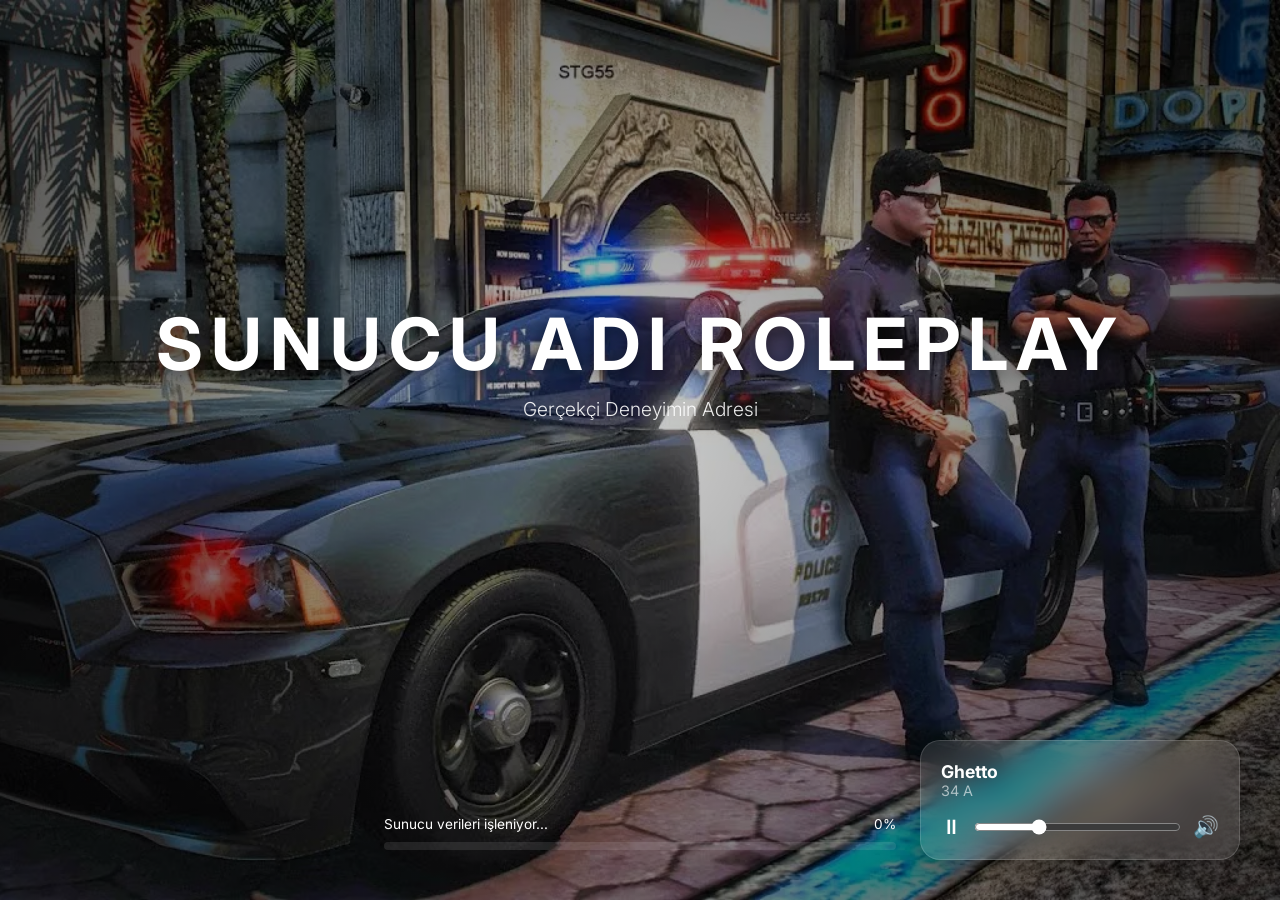
<file: index.html>
<!DOCTYPE html>
<html lang="tr">
<head>
    <meta charset="UTF-8">
    <meta name="viewport" content="width=device-width, initial-scale=1.0">
    <link rel="stylesheet" href="assets/css/style.css">
    <link href="https://fonts.googleapis.com/css2?family=Inter:wght@300;500;700&display=swap" rel="stylesheet">
    <title>Loading Screen</title>
</head>
<body>
    <div class="background"></div>
    <div class="overlay"></div>

    <div class="center-content">
        <h1 id="server-title" class="server-name">YÜKLENİYOR</h1>
        <p id="server-slogan" class="slogan">Lütfen bekleyin...</p>
    </div>

    <div class="music-player">
        <div class="song-info">
            <span id="song-name">Şarkı Adı</span>
            <span id="artist-name">Sanatçı</span>
        </div>
        <div class="controls">
            <button id="play-pause">⏸</button>
            <input type="range" id="volume-slider" min="0" max="1" step="0.01" value="0.5">
            <button id="mute-btn">🔊</button>
        </div>
    </div>

    <div class="loading-container">
        <div class="progress-labels">
            <span>Sunucu verileri işleniyor...</span>
            <span id="progress-percent">0%</span>
        </div>
        <div class="progress-bg">
            <div id="progress-bar"></div>
        </div>
    </div>

    <script src="config.js"></script>
    <script src="assets/js/script.js"></script>
</body>
</html>
</file>
<file: assets/css/style.css>
* { margin: 0; padding: 0; box-sizing: border-box; font-family: 'Inter', sans-serif; }

body { overflow: hidden; height: 100vh; color: white; background-color: #000; }

.background {
    position: fixed; width: 100%; height: 100%;
    background-size: cover; background-position: center;
    z-index: -2; transition: opacity 1.5s ease;
}

.overlay {
    position: fixed; width: 100%; height: 100%;
    background: radial-gradient(circle, rgba(0,0,0,0.2) 0%, rgba(0,0,0,0.7) 100%);
    z-index: -1;
}

.center-content {
    position: absolute; top: 40%; left: 50%;
    transform: translate(-50%, -50%); text-align: center;
    width: 100%;
}

.server-name { 
    font-size: 4.5rem; letter-spacing: 8px; font-weight: 700; 
    text-transform: uppercase; text-shadow: 0 5px 15px rgba(0,0,0,0.5); 
}

.slogan { font-size: 1.2rem; opacity: 0.9; font-weight: 300; margin-top: 10px; }

/* Müzik Oynatıcı */
.music-player {
    position: absolute; bottom: 40px; right: 40px;
    background: rgba(255, 255, 255, 0.1); backdrop-filter: blur(15px);
    padding: 20px; border-radius: 20px;
    border: 1px solid rgba(255, 255, 255, 0.15);
    width: 320px; box-shadow: 0 10px 30px rgba(0,0,0,0.3);
}

.song-info #song-name { font-weight: 700; display: block; font-size: 1.1rem; }
.song-info #artist-name { font-size: 0.9rem; opacity: 0.6; display: block; margin-bottom: 15px; }

.controls { display: flex; align-items: center; gap: 12px; }
button { background: none; border: none; color: white; cursor: pointer; font-size: 1.3rem; }
input[type="range"] { flex-grow: 1; cursor: pointer; accent-color: #fff; }

/* Progress Bar */
.loading-container {
    position: absolute; bottom: 50px; left: 50%;
    transform: translateX(-50%); width: 40%;
}

.progress-labels { display: flex; justify-content: space-between; margin-bottom: 10px; font-size: 0.85rem; }
.progress-bg { background: rgba(255, 255, 255, 0.1); height: 8px; border-radius: 20px; overflow: hidden; }
#progress-bar {
    background: linear-gradient(90deg, #3498db, #9b59b6);
    width: 0%; height: 100%; box-shadow: 0 0 15px rgba(52, 152, 219, 0.7);
    transition: width 0.4s ease-out;
}
</file>
